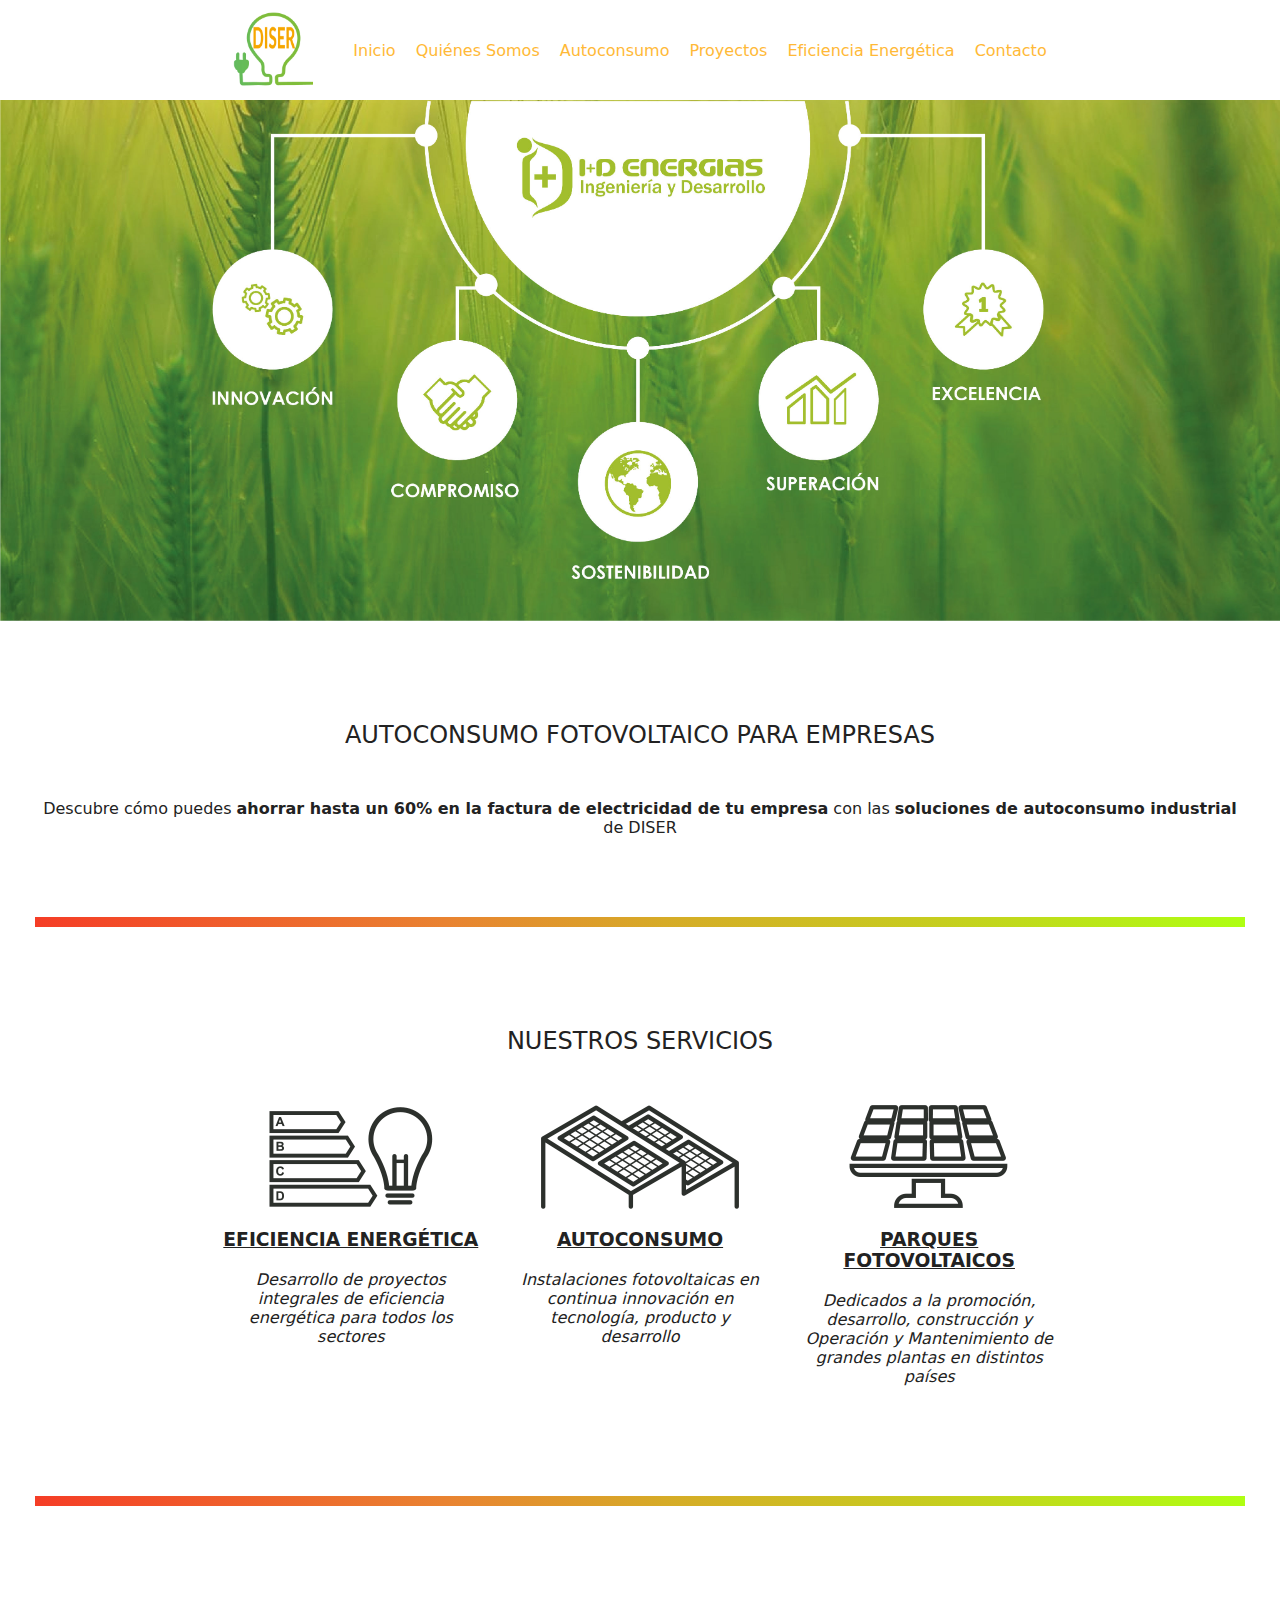
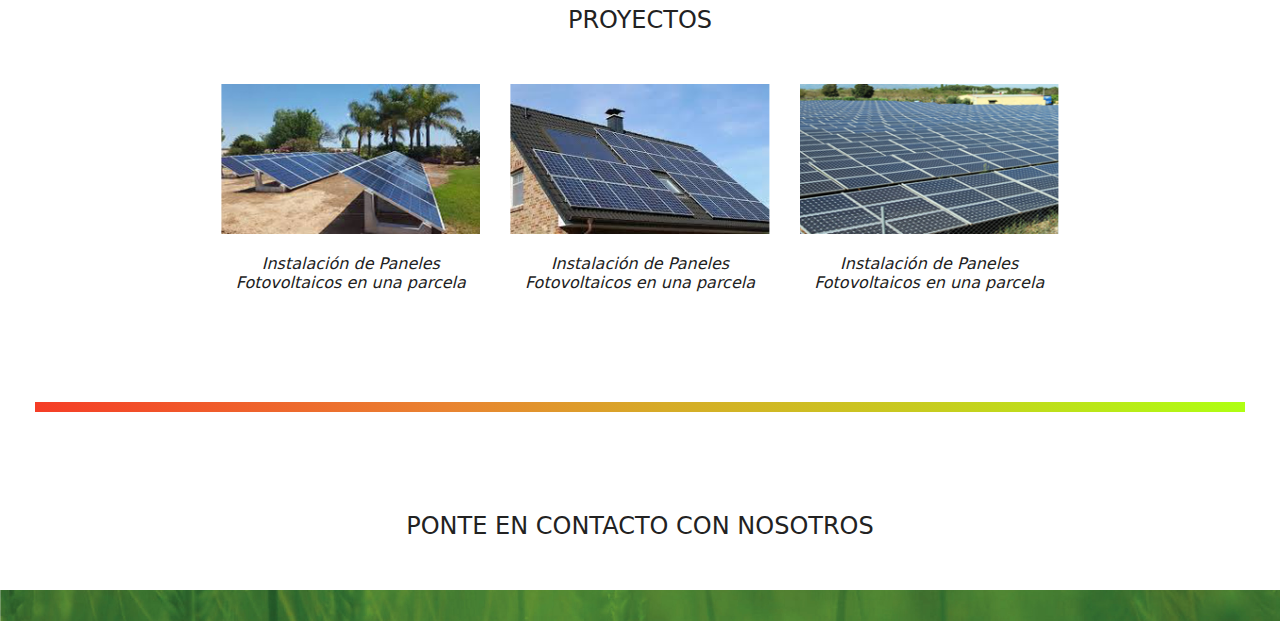
<file: index.html>
<!DOCTYPE html>
<html lang="es">
<head>
    <meta charset="UTF-8">
    <meta name="viewport" content="width=device-width, initial-scale=1.0, maximum-scale=1.0">
    <title>Inicio</title>
    <link rel="stylesheet" href="css/style.css">
    <link rel="icon" type="image/x-icon" href="img/favicon.ico">
</head>
<body>
    <header>
        <div>
            <a href="index.html">
                <picture>
                    <img src="img/logo.webp"  alt="Logo Diser">
                </picture>
            </a>
        </div>
        <span></span>
        <nav>
            <ul>
                <li><a href="index.html#">Inicio</a></li>
                <li><a href="index.html#quienes-somos">Quiénes Somos</a></li>
                <li><a href="index.html#autoconsumo">Autoconsumo</a></li>
                <li><a href="index.html#proyectos">Proyectos</a></li>
                <li><a href="eficiencia-energetica.html">Eficiencia Energética</a></li>
                <li><a href="contacto.html">Contacto</a></li>
            </ul>
        </nav>
    </header>
    <section class="big-boy">
        <img src="img/banner-principal.jpg" alt="gran imagen con fondo verde">
    </section>
    <section id="autoconsumo" class="content">
        <h2>AUTOCONSUMO FOTOVOLTAICO PARA EMPRESAS</h2>
        <p>Descubre cómo puedes <strong>ahorrar hasta un 60% en la factura de electricidad de tu empresa</strong> con las <strong>soluciones de autoconsumo industrial</strong> de DISER</p>
        <span class="rainbow-line"></span>
    </section>
    <section id="quienes-somos" class="content">
        <h2>NUESTROS SERVICIOS</h2>
        <div class="container-parent">
            <article>
                <picture>
                    <img src="img/Eficiencia.png" alt="icono de eficiencia">
                </picture>
                <h3>EFICIENCIA ENERGÉTICA</h3>
                <p>Desarrollo de proyectos integrales de eficiencia energética para todos los sectores</p>
            </article>
            <article>
                <picture>
                    <img src="img/Autoconsumo.png" alt="icono de autoconsumo">
                </picture>
                <h3>AUTOCONSUMO</h3>
                <p>Instalaciones fotovoltaicas en continua innovación en tecnología, producto y desarrollo</p>
            </article>
            <article>
                <picture>
                    <img src="img/Parques_Fotovoltaicos.png" alt="icono de placas solares">
                </picture>
                <h3>PARQUES FOTOVOLTAICOS</h3>
                <p>Dedicados a la promoción, desarrollo, construcción y Operación y Mantenimiento de grandes plantas en distintos países</p>
            </article>
        </div>
        <span class="rainbow-line"></span>
    </section>
    <section id="proyectos" class="content">
        <h2>PROYECTOS</h2>
        <div class="container-parent">
            <article>
                <picture class="container-picture">
                    <img class="imagen-proyecto" id="img-1" src="img/proyecto1.jpg" alt="icono de eficiencia">
                </picture>
                <p>Instalación de Paneles Fotovoltaicos en una parcela</p>
            </article>
            <article>
                <picture class="container-picture">
                    <img class="imagen-proyecto" id="img-2" src="img/proyecto2.jpg" alt="icono de autoconsumo">
                </picture>
                <p>Instalación de Paneles Fotovoltaicos en una parcela</p>
            </article>
            <article>
                <picture class="container-picture">
                    <img class="imagen-proyecto" id="img-3" src="img/proyecto3.jpg" alt="icono de placas solares">
                </picture>
                <p>Instalación de Paneles Fotovoltaicos en una parcela</p>
            </article>
        </div>
        <span class="rainbow-line"></span>
    </section>
    <footer>
        <h2>PONTE EN CONTACTO CON NOSOTROS</h2>
        <div>
            <picture>
                <img src="img/footer.jpg" alt="">
            </picture>
        </div>
    </footer>
    <script src="js/script.js"></script>
</body>
</html>
</file>
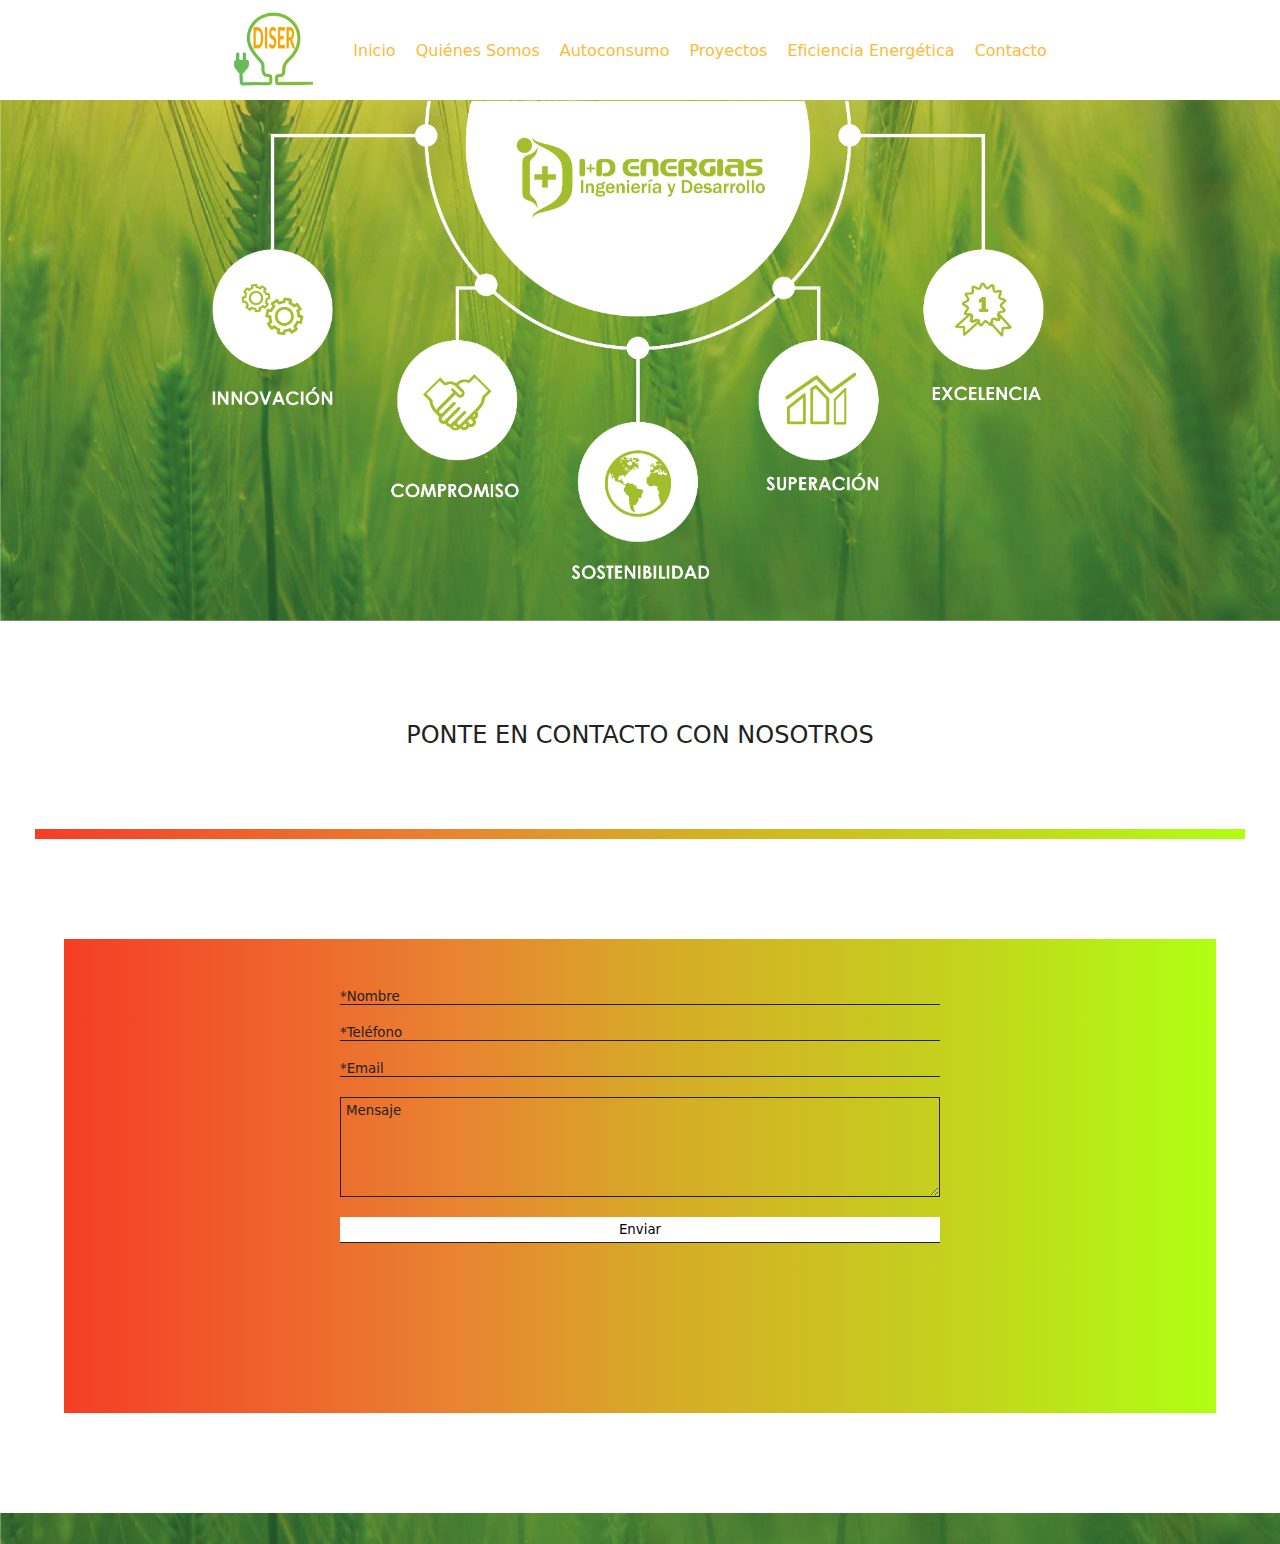
<file: contacto.html>
<!DOCTYPE html>
<html lang="es">
<head>
    <meta charset="UTF-8">
    <meta name="viewport" content="width=device-width, initial-scale=1.0, maximum-scale=1.0">
    <title>Inicio</title>
    <link rel="stylesheet" href="css/style.css">
    <link rel="icon" type="image/x-icon" href="img/favicon.ico">
</head>
<body>
    <header>
        <div>
            <a href="index.html">
                <picture>
                    <img src="img/logo.webp"  alt="Logo Diser">
                </picture>
            </a>
        </div>
        <span></span>
        <nav>
            <ul>
                <li><a href="index.html#">Inicio</a></li>
                <li><a href="index.html#quienes-somos">Quiénes Somos</a></li>
                <li><a href="index.html#autoconsumo">Autoconsumo</a></li>
                <li><a href="index.html#proyectos">Proyectos</a></li>
                <li><a href="eficiencia-energetica.html">Eficiencia Energética</a></li>
                <li><a href="contacto.html">Contacto</a></li>
            </ul>
        </nav>
    </header>
    <section class="big-boy">
        <img src="img/banner-principal.jpg" alt="gran imagen con fondo verde">
    </section>
    <section  class="content">
        <h2>PONTE EN CONTACTO CON NOSOTROS</h2>
        <span class="rainbow-line"></span>
    </section>
    <section id="content-form">
        <form method="get">
            <input placeholder="*Nombre" type="text" name="nombre" id="nombre">
            <input placeholder="*Teléfono" type="number" name="telefono" id="telefono">
            <input placeholder="*Email" type="email" name="correo-electronico" id="correo-electronico">
            <textarea placeholder="Mensaje"></textarea>
            <input type="button" value="Enviar" id="boton">
        </form>
        <p id="respuesta"></p>
    </section>
    
    <footer>
        <div>
            <picture>
                <img src="img/footer.jpg" alt="">
            </picture>
        </div>
    </footer>
    <script src="js/script.js"></script>
</body>
</html>
</file>
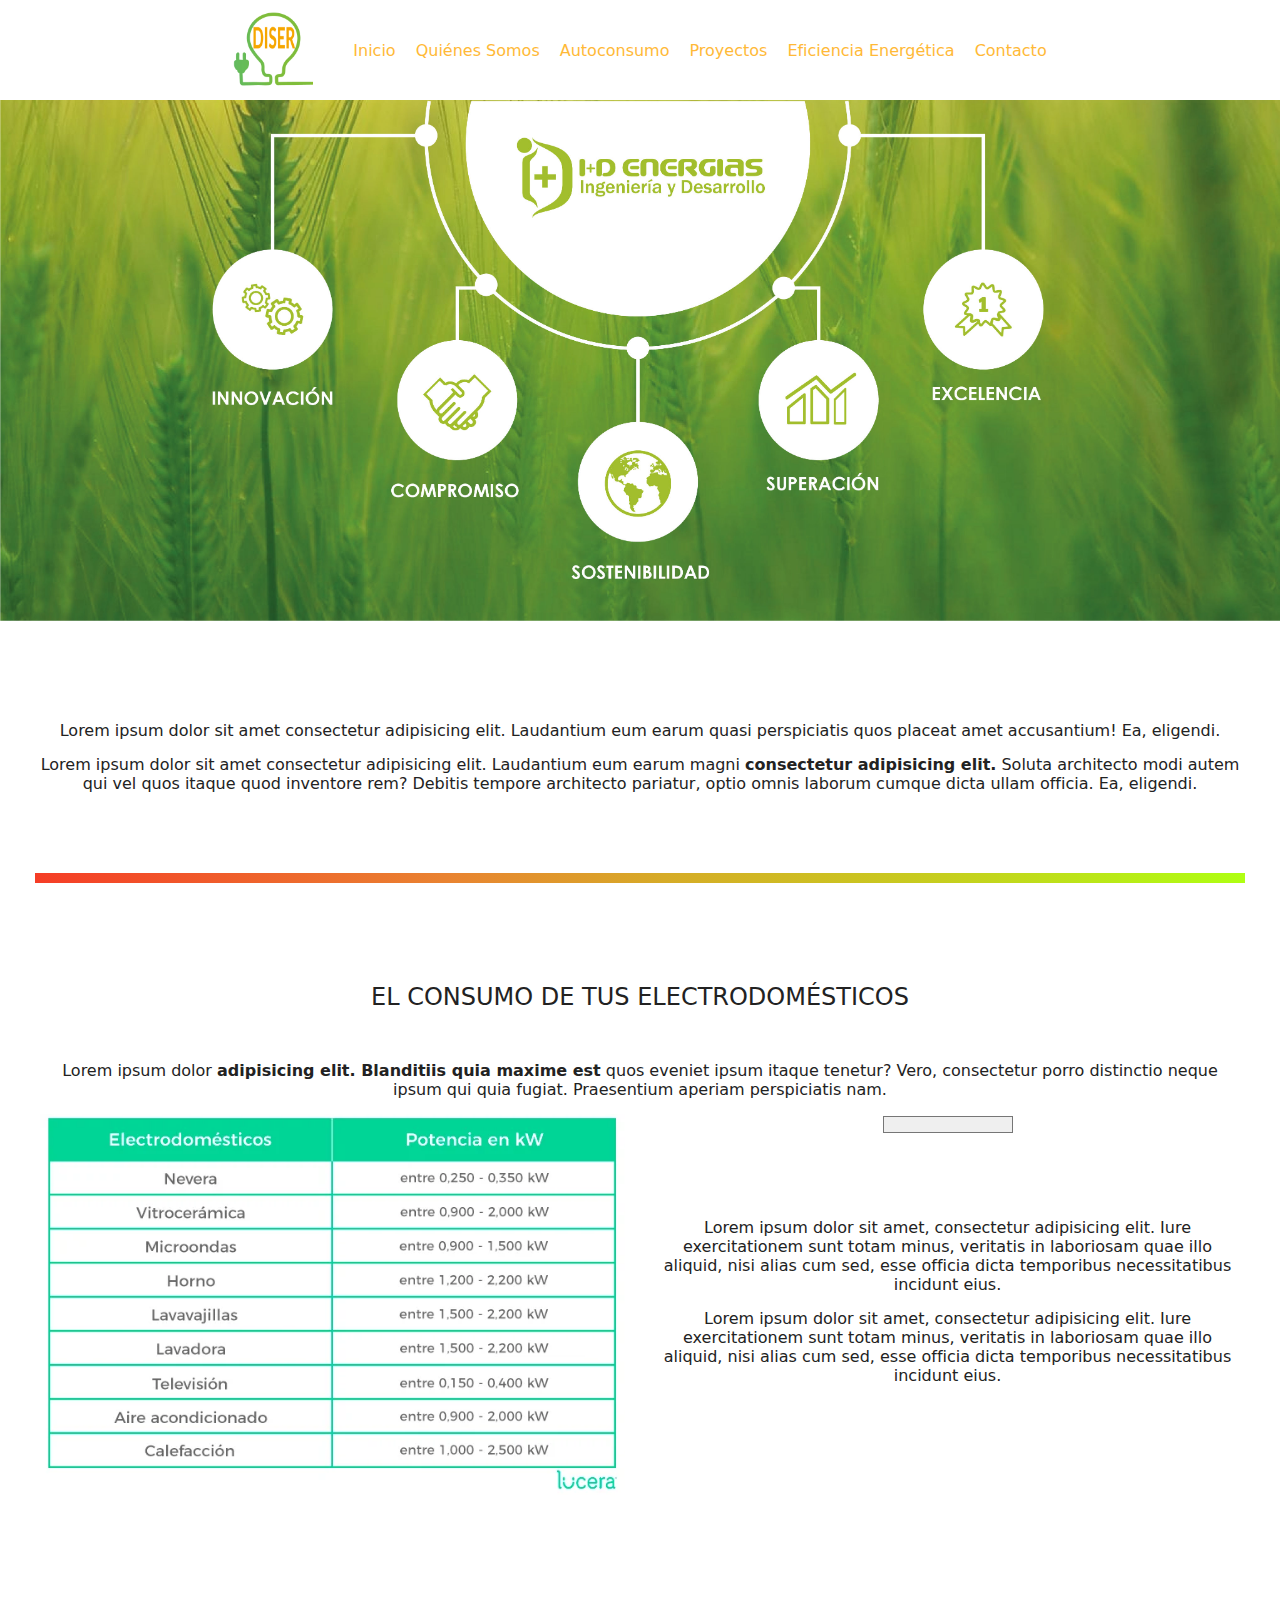
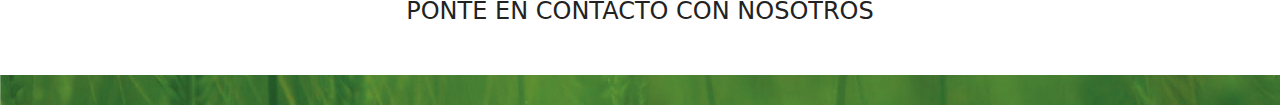
<file: eficiencia-energetica.html>
<!DOCTYPE html>
<html lang="es">
<head>
    <meta charset="UTF-8">
    <meta name="viewport" content="width=device-width, initial-scale=1.0, maximum-scale=1.0">
    <title>Inicio</title>
    <link rel="stylesheet" href="css/style.css">
    <link rel="icon" type="image/x-icon" href="img/favicon.ico">
</head>
<body id="consumo-energetico-page">
    <header>
        <div>
            <a href="index.html">
                <picture>
                    <img src="img/logo.webp"  alt="Logo Diser">
                </picture>
            </a>
        </div>
        <span></span>
        <nav>
            <ul>
                <li><a href="index.html#">Inicio</a></li>
                <li><a href="index.html#quienes-somos">Quiénes Somos</a></li>
                <li><a href="index.html#autoconsumo">Autoconsumo</a></li>
                <li><a href="index.html#proyectos">Proyectos</a></li>
                <li><a href="eficiencia-energetica.html">Eficiencia Energética</a></li>
                <li><a href="contacto.html">Contacto</a></li>
            </ul>
        </nav>
    </header>
    <section class="big-boy">
        <img src="img/banner-principal.jpg" alt="gran imagen con fondo verde">
    </section>
    <section  class="content">
        <p>Lorem ipsum dolor sit amet consectetur adipisicing elit. Laudantium eum earum quasi perspiciatis quos placeat amet accusantium! Ea, eligendi.</p>
        <p>Lorem ipsum dolor sit amet consectetur adipisicing elit. Laudantium eum earum magni <strong>consectetur adipisicing elit.</strong> Soluta architecto modi autem qui vel quos itaque quod inventore rem? Debitis tempore architecto pariatur, optio omnis laborum cumque dicta ullam officia. Ea, eligendi.</p>
        <span class="rainbow-line"></span>
    </section>
    <section class="content">
        <h2>EL CONSUMO DE TUS ELECTRODOMÉSTICOS</h2>
        <p>Lorem ipsum dolor <strong> adipisicing elit. Blanditiis quia maxime est</strong> quos eveniet ipsum itaque tenetur? Vero, consectetur porro distinctio neque ipsum qui quia fugiat. Praesentium aperiam perspiciatis nam.</p>
        <div class="container-parent">
            <picture><img src="img/consumo-potencia-electrodomesticos.webp" alt=""></picture>
            <div>
                <select id="contenedor-options">
                    <option value=""></option>
                </select>
                <p id="respuesta"></p>
                <p>Lorem ipsum dolor sit amet, consectetur adipisicing elit. Iure exercitationem sunt totam minus, veritatis in laboriosam quae illo aliquid, nisi alias cum sed, esse officia dicta temporibus necessitatibus incidunt eius.</p>
                <p>Lorem ipsum dolor sit amet, consectetur adipisicing elit. Iure exercitationem sunt totam minus, veritatis in laboriosam quae illo aliquid, nisi alias cum sed, esse officia dicta temporibus necessitatibus incidunt eius.</p>
            </div>
            
        </div>
    </section>
    <footer>
        <h2>PONTE EN CONTACTO CON NOSOTROS</h2>
        <div>
            <picture>
                <img src="img/footer.jpg" alt="">
            </picture>
        </div>
    </footer>
    <script src="js/script.js"></script>
</body>
</html>
</file>
<file: css/style.css>
/*****                    RESET CSS                  *****/
html{color:#222;margin:0;padding:0;}h1,h2,h3,h4,h5,h6 {font-weight: normal;}header a{text-decoration: none;}body,ul{padding:0;margin:0;scroll-behavior: smooth;}li{list-style: none;}::-moz-selection{background: #b3d4fc;text-shadow: none;}::selection {background: #b3d4fc;text-shadow: none;}hr {display: block;height: 1px;border: 0;border-top: 1px solid #ccc;margin: 1em 0;padding: 0;}audio,canvas,iframe,img,svg,video{vertical-align: middle;}fieldset {border: 0;margin: 0;padding: 0;}textarea {resize: vertical;}.hidden,[hidden] { display: none !important;}.visually-hidden {border: 0;clip: rect(0, 0, 0, 0);height: 1px;margin: -1px;overflow: hidden;padding: 0;position: absolute;white-space: nowrap;width: 1px;}.visually-hidden.focusable:active,.visually-hidden.focusable:focus {clip: auto;height: auto;margin: 0;overflow: visible;position: static;white-space: inherit;width: auto;}.invisible {visibility: hidden;}a,a:visited {text-decoration: underline;}abbr[title]::after {  content: " (" attr(title) ")";}a[href^="#"]::after,a[href^="javascript:"]::after {  content: "";}pre,blockquote {  border: 1px solid #999;  page-break-inside: avoid;}tr,img {  page-break-inside: avoid;}p,h2,h3 {  orphans: 3;  widows: 3;  margin: 0;}h2,h3 {  page-break-after: avoid;}* {  position: relative;  outline: none;font-family: monospace sans-serif;-webkit-font-smoothing: antialiased;padding: 0;box-sizing: border-box;margin: 0;word-break: break-word;-webkit-appearance: none;-moz-appearance: none;appearance: none;}body::-webkit-scrollbar{width:0;}table{border-spacing:0}
/*****                FIN RESET CSS                  *****/



/*********/
/*General*/
/*********/
*{
    font-family:system-ui, -apple-system, BlinkMacSystemFont, 'Segoe UI', Roboto, Oxygen, Ubuntu, Cantarell, 'Open Sans', 'Helvetica Neue', sans-serif;
}

/************/
/*Formulario*/
/************/

#content-form {
    background: linear-gradient(90deg, rgba(245,61,38,1) 0%, rgba(233,131,49,1) 34%, rgba(214,171,39,1) 52%, rgba(198,206,30,1) 75%, rgba(175,255,18,1) 100%);
    width: 90%;
    margin:  0 auto 100px;
    padding: 50px 50px 100px;
}
#content-form form {
    max-width: 600px;
    margin: auto;
}
#content-form form input, #content-form form textarea, #content-form form #boton {
    display: block;
    width: 100%;
    margin-bottom: 20px;
    background-color: transparent;
    border: none;
    border-bottom: 1px solid #222;
}
#content-form form #boton {
    background-color: white;
    padding: 5px;
}
#content-form form textarea {
    border: 1px solid #222;
    padding: 5px;
    height: 100px;
}
#content-form form input::placeholder, #content-form form textarea::placeholder {
    color: #222;
}
#content-form #respuesta {
    text-align: center;
}

/********/
/*Header*/
/********/
header div a picture,header div,header div a {
    display: inline-block;
    width: 80px;
    height: 80px;
    
}
header {
    width: fit-content;
    padding: 10px 20px;
    margin: auto;
}
header,ul {
    display: flex;
    gap: 20px;
    align-items: center;
}
header ul li a {
    color: rgb(255, 185, 55);
}
header img {
    display: block;
    position: absolute;
    width: 100%;
    height: 100%;
    top: 50%;
    left: 50%;
    transform: translate(-50%,-50%);
}
#respuesta {
    height: 50px;
    margin-top: 20px;
}


/*************/
/*Main Banner*/
/*************/
.big-boy {
    display: block;
    position: relative;
    margin-bottom: 40px;
}
.big-boy img {
    width: 100%;
}



/***********/
/*Contenido*/
/***********/
.content {
    text-align: center;
    margin: 100px 0;
    padding: 0 20px;
}
.content p {
    margin: auto;
    max-width: 1200px;
    margin-bottom: 15px;
}
span.rainbow-line {
    display: block;
    width: calc(100% - 30px);
    height: 10px;
    margin: 80px auto;
    max-width: 1400px;
    background: linear-gradient(90deg, rgba(245,61,38,1) 0%, rgba(233,131,49,1) 34%, rgba(214,171,39,1) 52%, rgba(198,206,30,1) 75%, rgba(175,255,18,1) 100%);
}
.content h2,footer h2 {
    text-align: center;
    margin-bottom: 50px;
}
.container-parent{
    display: flex;
    gap: 30px;
    justify-content: center;
    align-items: stretch;
}
.container-parent article {
    max-width: calc(33% - 150px);
    margin-bottom: 15px;
    font-size: 16px;
    font-style: italic;
}
.container-parent article picture {
    display: block;
    margin-bottom: 20px;
}
.container-parent article img {
    max-width: 100%;
}
.container-parent article h3 {
    font-style: normal;
    font-weight: bold;
    text-decoration: underline;
    margin-bottom: 20px;
}
.container-picture{
    width: 100%;
    height: 150px;
    overflow: hidden;
    margin: auto;
}
.container-picture img { 
    display: block;
    position: absolute;
    width: 100%;
    height: 100%;
    top: 50%;
    left: 50%;
    transform: translate(-50%,-50%);
    object-fit: cover;
    transition-duration: .3s;


}
.container-picture:hover img {
    cursor: pointer;
}



/******************************/
/*Página de consumo energético*/
/******************************/
#consumo-energetico-page .container-parent picture,#consumo-energetico-page .container-parent div {
    width: 50%;
}
#consumo-energetico-page .container-parent picture img{
    width: 100%;
}
#consumo-energetico-page .container-parent{
    max-width: 1200px;
    margin: auto;
}

input[type=number]::-webkit-inner-spin-button, 
input[type=number]::-webkit-outer-spin-button { 
  -webkit-appearance: none; 
  margin: 0; 
}
input[type=number] { 
    -moz-appearance:textfield; 
}


/********/
/*Footer*/
/********/
footer picture {
    display: block;
    width: 100%;
}
footer picture img {
    width: 100%;
}




/***************/
/*Adpatabilidad*/
/***************/
@media (max-width: 767px) {
    .container-parent{
        flex-wrap: wrap;
    }
    .container-parent article {
        max-width: 100%;
    }
}
@media (max-width: 1023px) {
    .container-parent article {
        max-width: 100%;
    }
    #consumo-energetico-page .container-parent{
        flex-wrap: wrap;
    }
    #consumo-energetico-page .container-parent picture,#consumo-energetico-page .container-parent div {
        width: 100%;
    }
}
</file>
